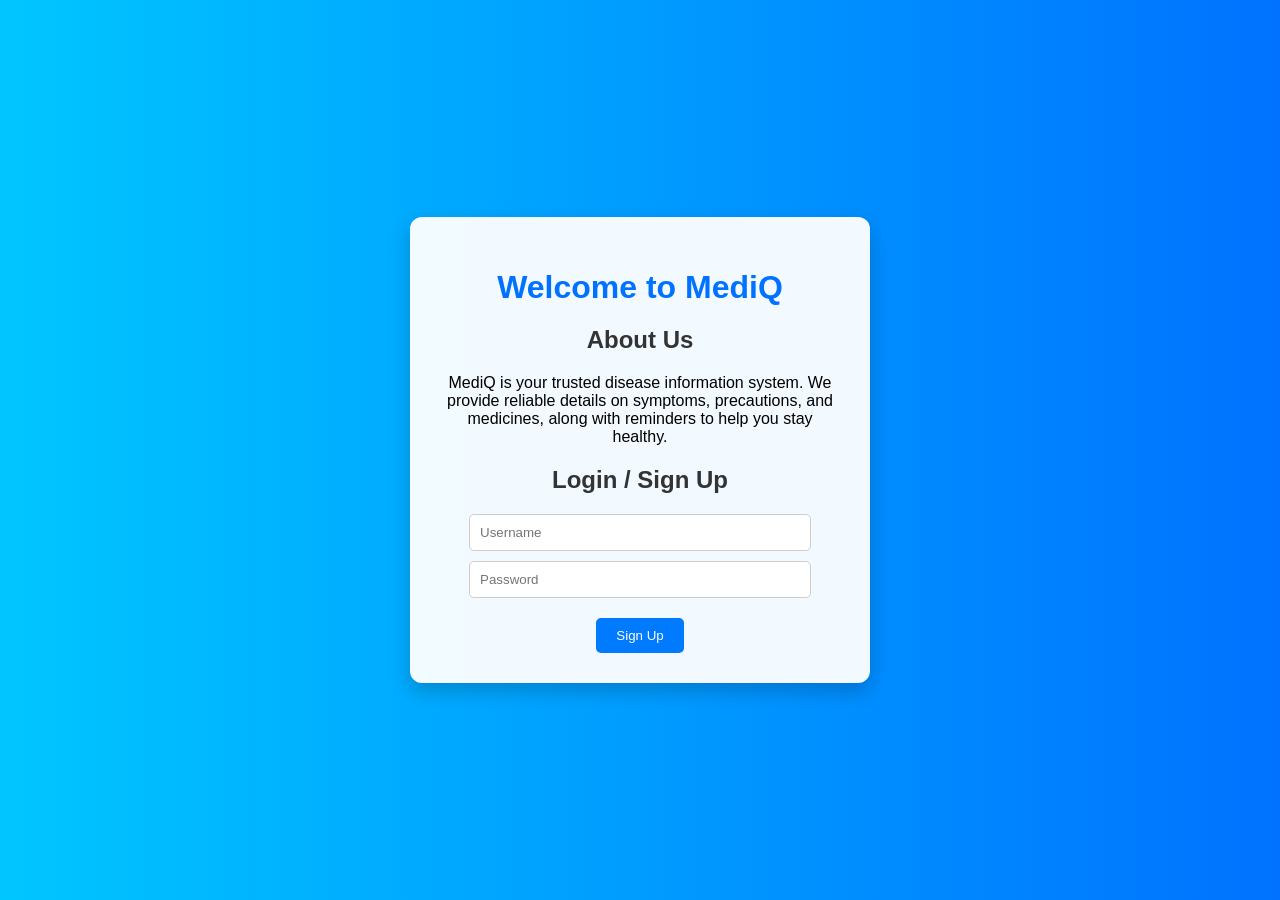
<file: index.html>
<!DOCTYPE html>
<html lang="en">
<head>
  <meta charset="UTF-8">
  <meta name="viewport" content="width=device-width, initial-scale=1.0">
  <title>MediQ - Home</title>
  <style>
    body {
      margin: 0;
      font-family: Arial, sans-serif;
      background: linear-gradient(to right, #00c6ff, #0072ff); /* Attractive gradient */
      display: flex;
      justify-content: center;
      align-items: center;
      height: 100vh;
    }

    .card {
      background-color: rgba(255, 255, 255, 0.95);
      padding: 30px;
      border-radius: 12px;
      box-shadow: 0 8px 20px rgba(0,0,0,0.2);
      text-align: center;
      width: 400px;
    }

    h1 {
      color: #0072ff;
      margin-bottom: 10px;
    }

    h2 {
      color: #333;
      margin-top: 20px;
    }

    form input {
      display: block;
      margin: 10px auto;
      padding: 10px;
      width: 80%;
      border: 1px solid #ccc;
      border-radius: 5px;
    }

    form button {
      padding: 10px 20px;
      background-color: #007bff;
      color: white;
      border: none;
      border-radius: 5px;
      cursor: pointer;
      margin-top: 10px;
    }

    form button:hover {
      background-color: #0056b3;
    }
  </style>
</head>
<body>
  <div class="card">
    <h1>Welcome to MediQ</h1>
    <h2>About Us</h2>
    <p>MediQ is your trusted disease information system. We provide reliable details on symptoms, precautions, and medicines, along with reminders to help you stay healthy.</p>

    <h2>Login / Sign Up</h2>
    <form id="signupForm">
      <input type="text" id="username" placeholder="Username" required>
      <input type="password" id="password" placeholder="Password" required>
      <button type="submit">Sign Up</button>
    </form>
  </div>

  <script>
    document.addEventListener("DOMContentLoaded", function() {
      const signupForm = document.getElementById("signupForm");

      if (signupForm) {
        signupForm.addEventListener("submit", function(e) {
          e.preventDefault();
          const username = document.getElementById("username").value;
          const password = document.getElementById("password").value;

          if (username && password) {
            localStorage.setItem("loggedInUser", username);
            alert("Sign Up successful! Welcome, " + username);
            window.location.href = "disease.html";
          } else {
            alert("Please fill all fields.");
          }
        });
      }

      const user = localStorage.getItem("loggedInUser");
      if (user && window.location.pathname.includes("index.html")) {
        window.location.href = "disease.html";
      }
    });
  </script>
</body>
</html>
<!-- trigger rebuild -->
</file>
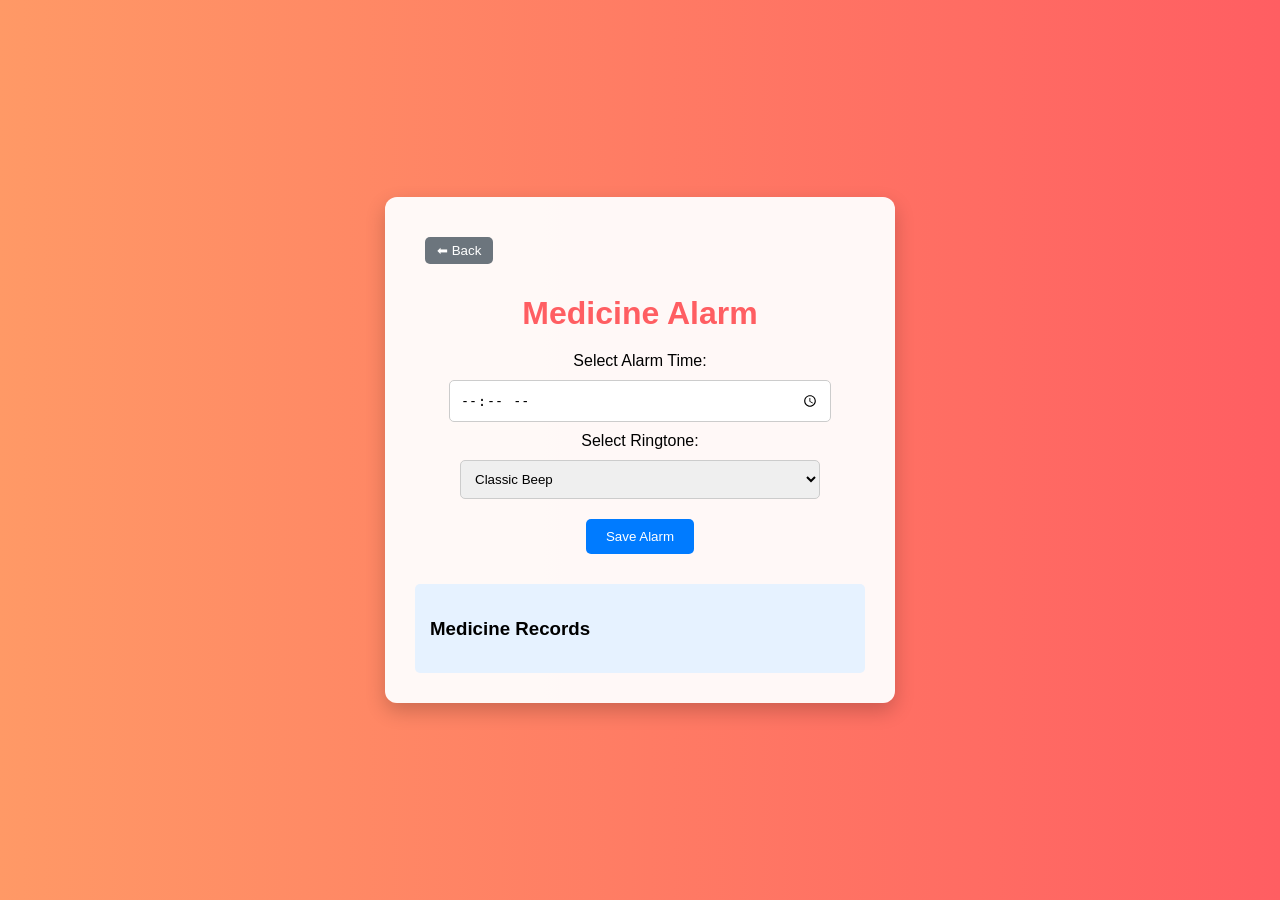
<file: alarm.html>
<!DOCTYPE html>
<html lang="en">
<head>
  <meta charset="UTF-8">
  <meta name="viewport" content="width=device-width, initial-scale=1.0">
  <title>MediQ - Medicine Alarm</title>
  <style>
    body {
      margin: 0;
      font-family: Arial, sans-serif;
      background: linear-gradient(to right, #ff9966, #ff5e62);
      display: flex;
      justify-content: center;
      align-items: center;
      height: 100vh;
    }

    .card {
      background-color: rgba(255, 255, 255, 0.95);
      padding: 30px;
      border-radius: 12px;
      box-shadow: 0 8px 20px rgba(0,0,0,0.2);
      text-align: center;
      width: 450px;
    }

    h1 {
      color: #ff5e62;
      margin-bottom: 20px;
    }

    .top-buttons {
      display: flex;
      justify-content: flex-start;
      margin-bottom: 15px;
    }

    .top-buttons button {
      padding: 6px 12px;
      border: none;
      border-radius: 5px;
      cursor: pointer;
      color: white;
    }

    .back-btn { background-color: #6c757d; }
    .back-btn:hover { background-color: #5a6268; }

    select, input[type="time"] {
      padding: 10px;
      margin: 10px;
      width: 80%;
      border: 1px solid #ccc;
      border-radius: 5px;
    }

    button {
      padding: 10px 20px;
      margin: 10px;
      border: none;
      border-radius: 5px;
      cursor: pointer;
      color: white;
    }

    .save-btn { background-color: #007bff; }
    .save-btn:hover { background-color: #0056b3; }

    .snooze-btn { background-color: #ffc107; }
    .snooze-btn:hover { background-color: #e0a800; }

    .dismiss-btn { background-color: #dc3545; }
    .dismiss-btn:hover { background-color: #c82333; }

    .result-box {
      margin-top: 20px;
      padding: 15px;
      background-color: #e6f2ff;
      border-radius: 5px;
      text-align: left;
    }
  </style>
</head>
<body>
  <div class="card">
    <div class="top-buttons">
      <button class="back-btn" onclick="goBack()">⬅ Back</button>
    </div>

    <h1>Medicine Alarm</h1>

    <label for="alarmTime">Select Alarm Time:</label><br>
    <input type="time" id="alarmTime"><br>

    <label for="ringtoneSelect">Select Ringtone:</label><br>
    <select id="ringtoneSelect">
      <option value="alarm1.mp3">Classic Beep</option>
      <option value="alarm2.mp3">Soft Chime</option>
      <option value="alarm3.mp3">Digital Tone</option>
      <option value="alarm4.mp3">Extra Tone</option>
    </select><br>

    <button class="save-btn" onclick="setAlarm()">Save Alarm</button>

    <div id="alarmControls" style="display:none;">
      <button class="snooze-btn" onclick="snooze()">Snooze</button>
      <button class="dismiss-btn" onclick="dismissAlarm()">Dismiss</button>
    </div>

    <div id="calendarLog" class="result-box">
      <h3>Medicine Records</h3>
      <!-- Records will appear here -->
    </div>
  </div>

  <script>
    let alarmTimeout;
    let ringtone;

    function goBack() {
      window.history.back();
    }

    function setAlarm() {
      const time = document.getElementById("alarmTime").value;
      const ringtoneFile = document.getElementById("ringtoneSelect").value;

      if (time) {
        alert("Alarm set for " + time);
        document.getElementById("alarmControls").style.display = "block";

        // Load ringtone
        ringtone = new Audio(ringtoneFile);

        // Play ringtone immediately after saving
        ringtone.play();

        // Calculate delay until alarm
        const now = new Date();
        const alarmTime = new Date();
        const [hours, minutes] = time.split(":");
        alarmTime.setHours(hours, minutes, 0, 0);

        let delay = alarmTime.getTime() - now.getTime();
        if (delay < 0) delay += 24 * 60 * 60 * 1000; // next day

        clearTimeout(alarmTimeout);
        alarmTimeout = setTimeout(() => {
          ringtone.play();
          alert("Medicine Alarm ringing!");
        }, delay);
      }
    }

    function snooze() {
      ringtone.pause();
      const answer = confirm("Did you take your medicine?");
      const today = new Date().toDateString();
      const log = document.getElementById("calendarLog");

      if (answer) {
        log.innerHTML += `<p>${today}: ✅ Medicine Taken</p>`;
      } else {
        log.innerHTML += `<p>${today}: ❌ Medicine Not Taken</p>`;
      }
    }

    function dismissAlarm() {
      ringtone.pause();
      alert("Alarm dismissed.");
    }
  </script>
</body>
</html>
</file>
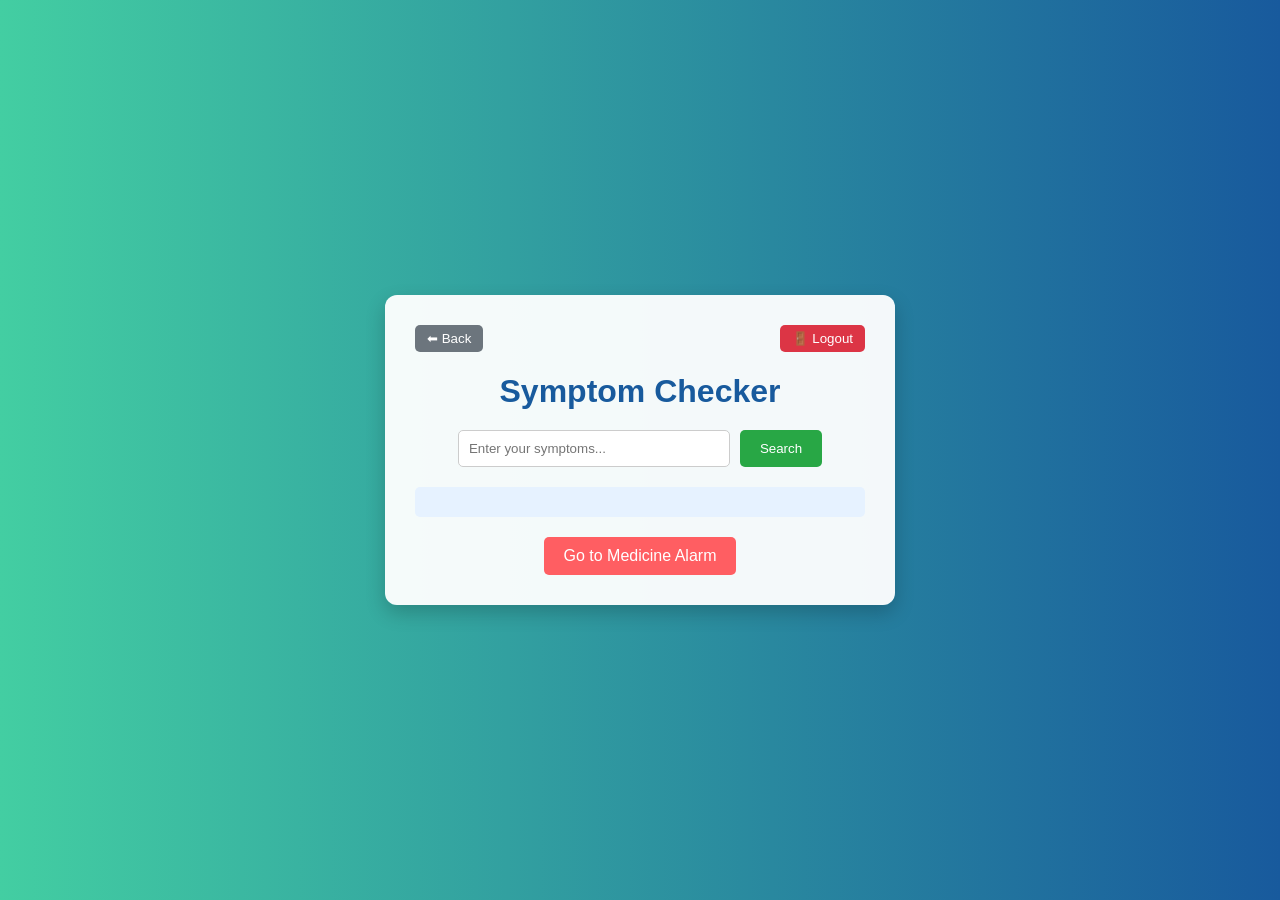
<file: disease.html>
<!DOCTYPE html>
<html lang="en">
<head>
  <meta charset="UTF-8">
  <meta name="viewport" content="width=device-width, initial-scale=1.0">
  <title>MediQ - Symptom Checker</title>
  <style>
    body {
      margin: 0;
      font-family: Arial, sans-serif;
      background: linear-gradient(to right, #43cea2, #185a9d);
      display: flex;
      justify-content: center;
      align-items: center;
      height: 100vh;
    }

    .card {
      background-color: rgba(255, 255, 255, 0.95);
      padding: 30px;
      border-radius: 12px;
      box-shadow: 0 8px 20px rgba(0,0,0,0.2);
      text-align: center;
      width: 450px;
    }

    h1 {
      color: #185a9d;
      margin-bottom: 20px;
    }

    .search-box {
      display: flex;
      justify-content: center;
      gap: 10px;
      margin-top: 20px;
    }

    .search-box input {
      padding: 10px;
      width: 250px;
      border: 1px solid #ccc;
      border-radius: 5px;
    }

    .search-box button {
      padding: 10px 20px;
      background-color: #28a745;
      color: white;
      border: none;
      border-radius: 5px;
      cursor: pointer;
    }

    .search-box button:hover {
      background-color: #218838;
    }

    .result-box {
      margin-top: 20px;
      padding: 15px;
      background-color: #e6f2ff;
      border-radius: 5px;
      text-align: left;
    }

    .top-buttons {
      display: flex;
      justify-content: space-between;
      margin-bottom: 15px;
    }

    .top-buttons button {
      padding: 6px 12px;
      border: none;
      border-radius: 5px;
      cursor: pointer;
      color: white;
    }

    .back-btn { background-color: #6c757d; }
    .back-btn:hover { background-color: #5a6268; }

    .logout-btn { background-color: #dc3545; }
    .logout-btn:hover { background-color: #c82333; }
  </style>
</head>
<body>
  <div class="card">
    <div class="top-buttons">
      <button class="back-btn" onclick="goBack()">⬅ Back</button>
      <button class="logout-btn" onclick="logout()">🚪 Logout</button>
    </div>

    <h1>Symptom Checker</h1>
    <div class="search-box">
      <input type="text" id="symptoms" placeholder="Enter your symptoms...">
      <button onclick="checkDisease()">Search</button>
    </div>
    <div id="results" class="result-box">
      <!-- Results will appear here -->
    </div>

    <!-- Link to Alarm Page -->
    <div style="margin-top:20px;">
      <a href="alarm.html" 
         style="display:inline-block; padding:10px 20px; background-color:#ff5e62; color:white; text-decoration:none; border-radius:5px;">
         Go to Medicine Alarm
      </a>
    </div>
  </div>

  <script>
    function goBack() {
      window.history.back();
    }

    function logout() {
      localStorage.removeItem("loggedInUser");
      alert("You have been logged out.");
      window.location.href = "index.html";
    }

    function checkDisease() {
      const symptoms = document.getElementById("symptoms").value.toLowerCase();
      let result = "";

      if (symptoms.includes("fever")) {
        result = `
          <h3>Disease: Fever</h3>
          <p><strong>Symptoms:</strong> High temperature, chills, weakness.</p>
          <p><strong>Precautions:</strong> Rest, stay hydrated.</p>
          <p><strong>Medicines:</strong> Paracetamol (low severity).</p>
          <p><strong>Severity:</strong> If persistent/high → Consult a doctor.</p>
        `;
      } else if (symptoms.includes("cold")) {
        result = `
          <h3>Disease: Common Cold</h3>
          <p><strong>Symptoms:</strong> Sneezing, runny nose, cough.</p>
          <p><strong>Precautions:</strong> Warm fluids, rest.</p>
          <p><strong>Medicines:</strong> Cough syrup, antihistamines.</p>
          <p><strong>Severity:</strong> Low.</p>
        `;
      } else if (symptoms.includes("epilepsy")) {
        result = `
          <h3>Disease: Epilepsy</h3>
          <p><strong>Symptoms:</strong> Seizures, confusion, loss of awareness.</p>
          <p><strong>Precautions:</strong> Avoid triggers, regular medication.</p>
          <p><strong>Medicines:</strong> Not suggested here.</p>
          <p><strong>Severity:</strong> High — Consult a doctor immediately.</p>
        `;
      } else if (symptoms.includes("piles")) {
        result = `
          <h3>Disease: Piles (Hemorrhoids)</h3>
          <p><strong>Symptoms:</strong> Painful swelling near anus, bleeding.</p>
          <p><strong>Precautions:</strong> High-fiber diet, avoid straining.</p>
          <p><strong>Medicines:</strong> Ointments, stool softeners (low severity).</p>
          <p><strong>Severity:</strong> Severe bleeding → Consult a doctor.</p>
        `;
      } else if (symptoms.includes("migraine")) {
        result = `
          <h3>Disease: Migraine</h3>
          <p><strong>Symptoms:</strong> Severe headache, nausea, sensitivity to light.</p>
          <p><strong>Precautions:</strong> Rest in dark room, avoid triggers.</p>
          <p><strong>Medicines:</strong> Pain relievers (low severity).</p>
          <p><strong>Severity:</strong> Frequent/severe → Consult a doctor.</p>
        `;
      } else if (symptoms.includes("pcod") || symptoms.includes("pcos") || symptoms.includes("menstrual")) {
        result = `
          <h3>Condition: PCOD/PCOS / Menstrual Health</h3>
          <p><strong>Symptoms:</strong> Irregular periods, weight gain, acne.</p>
          <p><strong>Precautions:</strong> Healthy diet, exercise, stress management.</p>
          <p><strong>Medicines:</strong> Not suggested here.</p>
          <p><strong>Severity:</strong> Severe pain/irregular cycles → Consult a gynecologist.</p>
        `;
      } else {
        result = `<p>No matching disease found. Please consult a doctor.</p>`;
      }

      document.getElementById("results").innerHTML = result;
    }
  </script>
</body>
</html>
</file>
